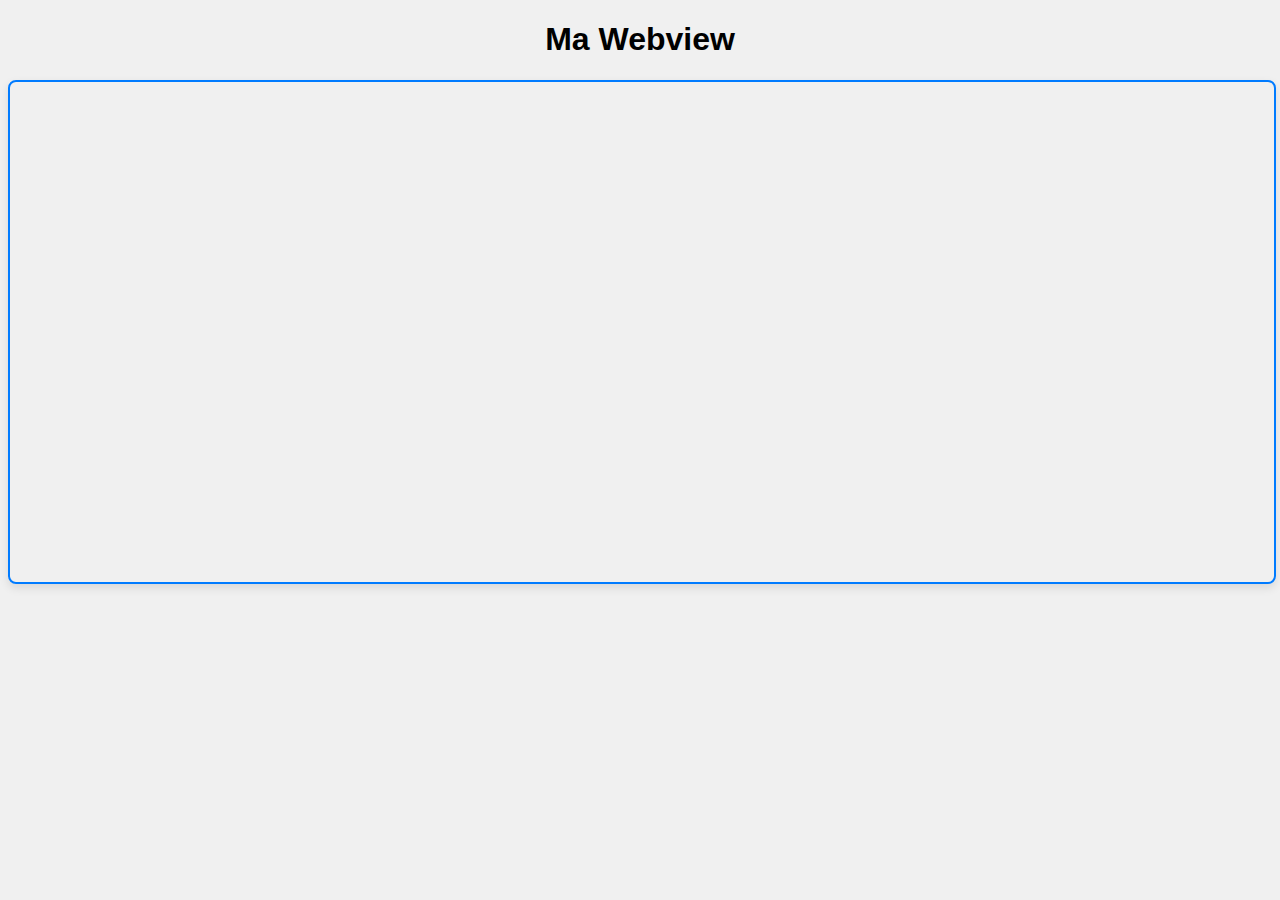
<file: pgallery/test.html>
<!DOCTYPE html>
<html lang="fr">
<head>
    <meta charset="UTF-8">
    <meta name="viewport" content="width=device-width, initial-scale=1.0">
    <title>Exemple de Webview</title>
    <style>
        body {
            font-family: Arial, sans-serif;
            background-color: #f0f0f0;
            text-align: center;
        }
        iframe {
            width: 100%;
            height: 500px;
            border: 2px solid #007BFF;
            border-radius: 8px;
            box-shadow: 0 4px 10px rgba(0, 0, 0, 0.1);
        }
    </style>
</head>
<body>
    <h1>Ma Webview</h1>
    <iframe src="https://discord.com/channels/1124713158074962022/1127586049502232628" title="Webview Example"></iframe>
</body>
</html>
</file>
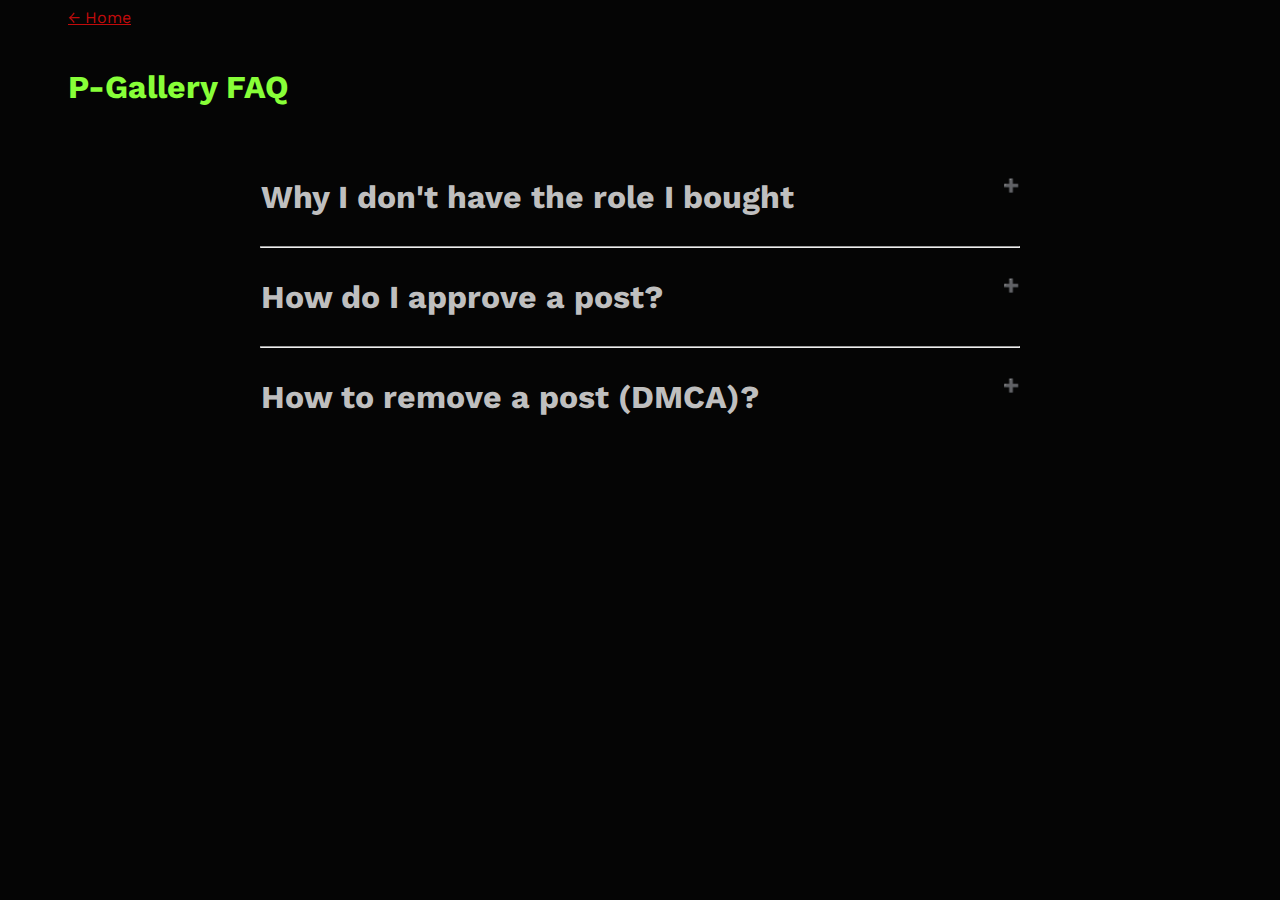
<file: pgallery/pages/faq.html>
<!DOCTYPE html>
<html lang="en">
<head>
    <meta charset="UTF-8">
    <meta http-equiv="X-UA-Compatible" content="IE=edge">
    <meta name="viewport" content="width=device-width, initial-scale=1.0">
    <title>FAQ</title>
    <link href="https://fonts.googleapis.com/css2?family=Work+Sans&display=swap" rel="stylesheet">
    <link rel="stylesheet" href="../assets/css/faq.css">
  <link rel="icon" href="https://cdn.discordapp.com/icons/1160247089054359593/f572a3634c3f19a17d05e515fbdde71b.webp?size=96">
</head>

  <form action="">
    <a href="../index.html" class="red-label">← Home</a>
  </form>

<body>
    <main>
        <h1 class="faq-heading">P-Gallery FAQ</h1>
        <section class="faq-container">
            <div class="faq-one">
                <!-- faq question -->
                <h1 class="faq-page">Why I don't have the role I bought</h1>
                <!-- faq answer -->
                <div class="faq-body">
                    <p>
                      Here are the possibilities: 1. Make sure you are logged in with the discord account you used to join the server. 2. It may take up to 10 minutes for the bot to assign you the rank. 3. Check that payment has been made correctly on the seller's website.
                      
<a href="https://checkout.tebex.io/payment-history" class="blue-label">→ https://checkout.tebex.io/payment-history</a>
                    </p>
                </div>
            </div>
            <hr class="hr-line">
            <div class="faq-two">
                <!-- faq question -->
                <h1 class="faq-page">How do I approve a post?</h1>
                <!-- faq answer -->
                <div class="faq-body">
                    <p>
                      For your post to be approved, it must comply with the server rules AND you must authorize DMs! A moderator will check and approve it, and you'll receive a DM from the bot telling you it's approved!
                    </p>
                </div>
            </div>
          <hr class="hr-line">
          <div class="faq-two">
              <!-- faq question -->
              <h1 class="faq-page">How to remove a post (DMCA)?</h1>
              <!-- faq answer -->
              <div class="faq-body">
                  <p>
                    To remove an post, copy the channel link from the post you want to delete, you'll get something with numbers separated by a slash. Take the second id and put it in the discord server's remove-request channel. 
                    <a href="https://discordapp.com/channels/1124713158074962022/1124713162437054477" class="blue-label">→ DMCA</a>
                  </p>
              </div>
          </div>
        </section>
    </main>
    <script src="..\assets\css\images\js\faq.js"></script>
</body>
</html>
</file>
<file: pgallery/assets/css/faq.css>
:root {

    /**
     * colors
     */
    --jet: hsl(0, 0%, 20%);
    --white: hsl(0, 0%, 100%);
    --black: hsl(0, 0%, 0%);
    --onyx-1: hsl(0, 1%, 41%);
    --onyx-2: hsl(0, 0%, 25%);
    --gray-web: hsl(0, 0%, 48%);
    --light-gray: hsl(0, 0%, 80%);
    --davys-gray: hsl(0, 0%, 33%);
    --field-drab: hsl(0, 0%, 100%);
    --red-crayola: hsl(217, 100%, 63%);
    --quick-silver: hsl(0, 0%, 44%);
    --quick-silvers: hsl(0, 0%, 16%);
    --sonic-silver: hsl(0, 0%, 44%);
    --eerie-black-1: hsl(96, 38%, 50%);
    --eerie-black-2: hsl(0, 0%, 7%);
    --rich-black-fogra-39: hsl(0, 0%, 2%);
    --golden-puppy: hsl(96, 100%, 61%);  
    --red: hsl(0, 89%, 40%);  
    --blue: hsl(214, 91%, 55%);  
  
    /**
     * typography
     */
  
    --ff-roboto: "Roboto", sans-serif;
  
    --fs-1: 32px;
    --fs-2: 20px;
    --fs-3: 19px;
    --fs-4: 18px;
    --fs-5: 16px;
    --fs-6: 15px;
    --fs-7: 14px;
    --fs-8: 13px;
    --fs-9: 12px;
    --fs-10: 11px;
  
    --fw-500: 500;
    --fw-700: 700;
  
  
    
    /**
     * transition
     */
  
    --transition: 0.15s ease-in-out;
  
  }
  
  body{
      font-family: 'Work Sans', sans-serif;
  }
  .faq-heading{
    color: var(--golden-puppy);
      border-bottom: #ffffff;
      padding: 20px 60px;
  }
  
  .red-label{
    color: var(--red);
      border-bottom: #ffffff;
      padding: 20px 60px;
  }
  
  .blue-label{
    color: var(--blue);
      border-bottom: #ffffff;
      padding: 20px 60px;
  }
  
  .faq-container{
  display: flex;
  justify-content: center;
  flex-direction: column;
  }
  .hr-line{
    width: 60%;
    margin: auto;
  
  }
  .faq-page {
      color: #bfbfbf;
      cursor: pointer;
      padding: 30px 20px;
      width: 60%;
      border: none;
      outline: none;
      transition: 0.4s;
      margin: auto;
  }
  .faq-body{
    color: #d0cdcd;
      margin: auto;
     width: 50%; 
     padding: auto;
  
  }
  
  body {
    background: var(--rich-black-fogra-39);
    min-width: 280px;
  }
  
  .active,
  .faq-page:hover {
      background-color: #1a1919;
  }
  .faq-body {
      padding: 0 18px;
      background-color: #0d0d0d;
      display: none;
      overflow: hidden;
  }
  .faq-page:after {
      content: '\02795';
      font-size: 13px;
      color: #272626;
      float: right;
      margin-left: 5px;
  }
  .active:after {
      content: "\2796";
  }
  
  
  
  /*-----------------------------------*\
   * #HEADER
  \*-----------------------------------*/
  
  header {
    padding: 20px 0;
    border-bottom: 1px solid var(--onyx-1);
  }
  
  header .container {
    display: flex;
    justify-content: space-between;
    align-items: center;
  }
  
  .header-nav-wrapper { position: relative; }
  
  .navbar {
    background: var(--onyx-1);
    position: absolute;
    top: calc(100% + 20px);
    right: 0;
    width: 250px;
    padding: 15px;
    border-radius: 8px;
    transform: scale(0.8);
    transform-origin: top right;
    opacity: 0;
    visibility: hidden;
    pointer-events: none;
    transition: var(--transition);
  }
  
  .navbar.active {
    transform: scale(1);
    opacity: 1;
    visibility: visible;
    pointer-events: all;
  }
  
  .navbar-link {
    background: transparent;
    color: var(--white);
    font-size: var(--fs-7);
    padding: 8px 10px;
    border-radius: 4px;
  }
  
  .navbar-link:is(:hover, :focus) { background: var(--davys-gray); }
  
  .navbar-toggle-btn {
    color: var(--white);
    font-size: 30px;
    padding: 5px;
  }
  
  .header-actions { display: none; }
</file>
